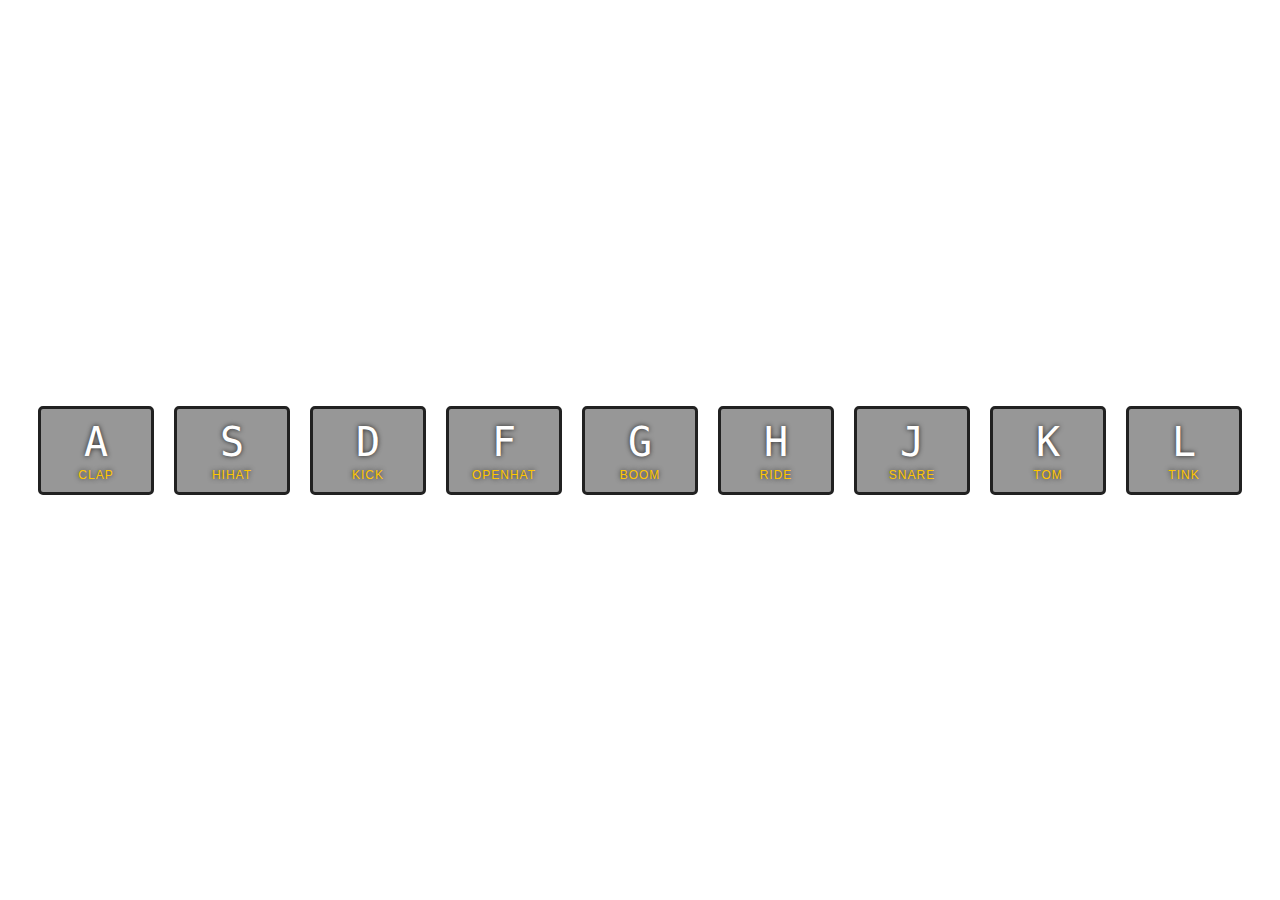
<file: 01 - JavaScript Drum Kit/index.html>
<!DOCTYPE html>
<html lang="en">

<head>
    <meta charset="UTF-8">
    <meta name="viewport" content="width=device-width, initial-scale=1.0">
    <title>JavaScript Drum Kit</title>
    <link rel="stylesheet" href="style.css">
    <link rel="icon" href="https://fav.farm/🔥" />
</head>

<body>
    <div class="keys"></div>
    <script>
        let keyData = [
            {
                kbd: 'A',
                sound: 'clap',
                audio: 'sounds/clap.wav',
                keyCode: 65
            },
            {
                kbd: 'S',
                sound: 'hihat',
                audio: 'sounds/hihat.wav',
                keyCode: 83
            },
            {
                kbd: 'D',
                sound: 'kick',
                audio: 'sounds/kick.wav',
                keyCode: 68
            },
            {
                kbd: 'F',
                sound: 'openhat',
                audio: 'sounds/openhat.wav',
                keyCode: 70
            },
            {
                kbd: 'G',
                sound: 'boom',
                audio: 'sounds/boom.wav',
                keyCode: 71
            },
            {
                kbd: 'H',
                sound: 'ride',
                audio: 'sounds/ride.wav',
                keyCode: 72
            },
            {
                kbd: 'J',
                sound: 'snare',
                audio: 'sounds/snare.wav',
                keyCode: 74
            },
            {
                kbd: 'K',
                sound: 'tom',
                audio: 'sounds/tom.wav',
                keyCode: 75
            },
            {
                kbd: 'L',
                sound: 'tink',
                audio: 'sounds/tink.wav',
                keyCode: 76
            }
        ]

        const keys = document.querySelector('.keys');

        function init() {
            let str = '';
            keyData.forEach((item) => {
                let content = `<div data-key=${item.keyCode} class="key">
                    <kbd>${item.kbd}</kbd>
                    <span class="sound">${item.sound}</span>
                    <audio data-key=${item.keyCode} src="./${item.audio}"></audio>
                    </div>`
                str += content;
            })
            keys.innerHTML = str;
        }
        init();

        // keydown 時播放聲音 & 添加 CSS
        function playSound(e) {
            console.log(e);
            const audio = document.querySelector(`audio[data-key="${event.keyCode}"]`)
            console.log(audio);
            const keyEle = document.querySelector(`div[data-key="${event.keyCode}"]`);
            console.log(keyEle);
            if (!audio) return;

            keyEle.classList.add('playing');
            audio.currentTime = 0;
            audio.play();
        }

        // 移除 CSS 
        function removeTransition(e) {
            console.log(e);
            if (e.propertyName != 'transform') return;
            console.log(e.target);
            e.target.classList.remove('playing');
        }

        const keyEles = document.querySelectorAll('.key');
        keyEles.forEach(keyEle => keyEle.addEventListener('transitionend', removeTransition));
        window.addEventListener('keydown', playSound);
    </script>
</body>

</html>
</file>
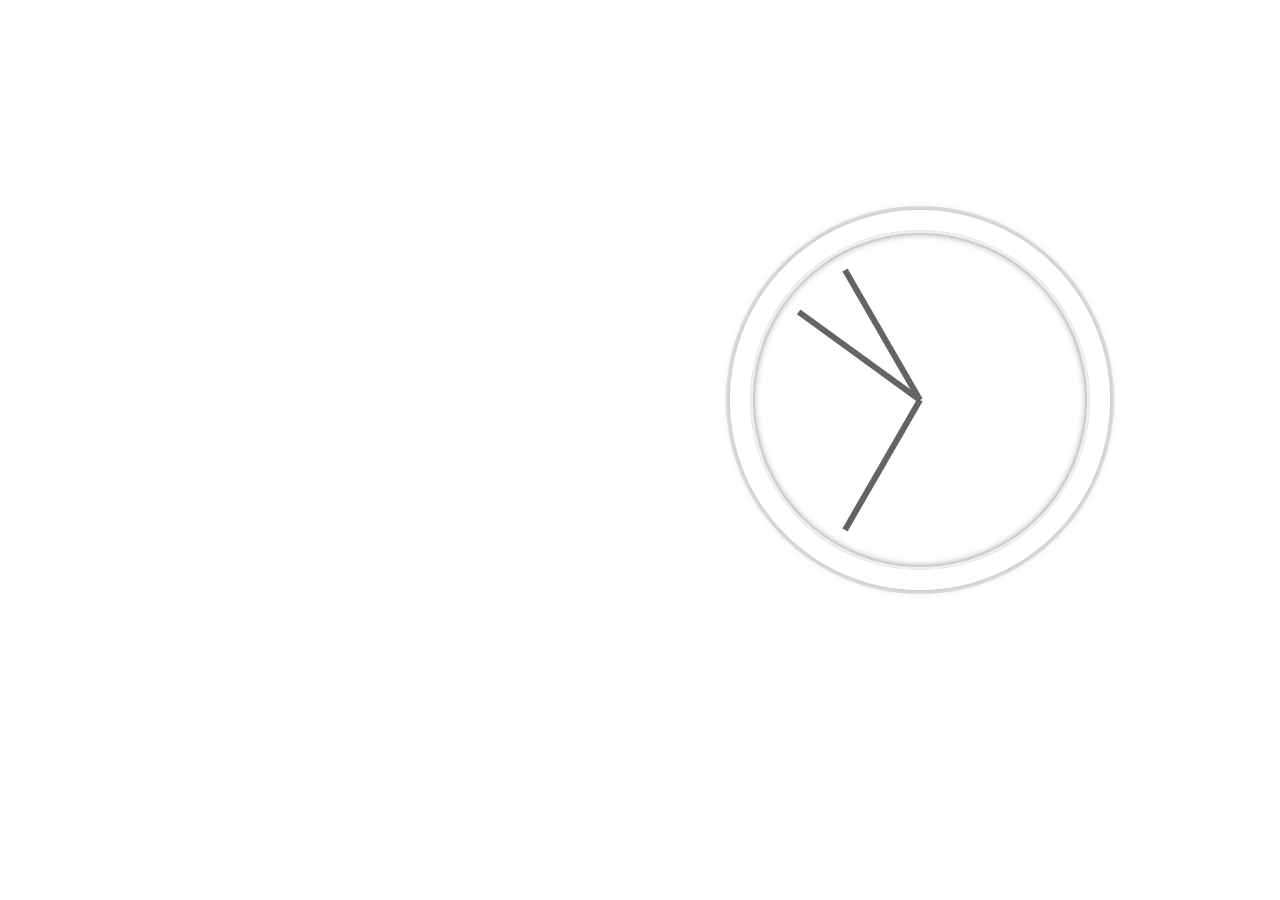
<file: 02 - JS and CSS Clock/index.html>
<!DOCTYPE html>
<html lang="en">

<head>
    <meta charset="UTF-8">
    <meta name="viewport" content="width=device-width, initial-scale=1.0">
    <title>JS + CSS Clock</title>
    <link rel="icon" href="https://fav.farm/🔥" />
    <link rel="stylesheet" href="style.css">
</head>

<body>
    <div class="clock">
        <div class="clock-face">
            <div class="hand hour-hand"></div>
            <div class="hand min-hand"></div>
            <div class="hand second-hand"></div>
        </div>
    </div>

    <script>
        const hourHand = document.querySelector('.hour-hand')
        const minHand = document.querySelector('.min-hand')
        const secondHand = document.querySelector('.second-hand')

        function setDateTime() {
            // 取得現在時間
            const now = new Date();
            console.log(now);

            const seconds = now.getSeconds();
            const mins = now.getMinutes();
            const hours = now.getHours();
            console.log(hours, mins, seconds);

            // 換算現在時間的時鐘角度
            const secondDegrees = ((360 / 60) * seconds) + 90;
            const minDegrees = ((360 / 60) * mins) + 90;
            const hourDegrees = ((360 / 12) * hours) + 90;

            // 調整時間角度
            secondHand.style.transform = `rotate(${secondDegrees}deg)`
            minHand.style.transform = `rotate(${minDegrees}deg)`
            hourHand.style.transform = `rotate(${hourDegrees}deg)`
        }

        setInterval(setDateTime, 1000);
        setDateTime();
    </script>
</body>

</html>

</html>
</file>
<file: 01 - JavaScript Drum Kit/style.css>
html {
  font-size: 10px;
  background: url('https://images.unsplash.com/photo-1524230659092-07f99a75c013?q=80&w=2940&auto=format&fit=crop&ixlib=rb-4.0.3&ixid=M3wxMjA3fDB8MHxwaG90by1wYWdlfHx8fGVufDB8fHx8fA%3D%3D') center center;
  background-size: cover;
}

body,html {
  margin: 0;
  padding: 0;
  font-family: sans-serif;
}

.keys {
  display: flex;
  flex: 1;
  min-height: 100vh;
  align-items: center;
  justify-content: center;
}

.key {
  border: .3rem solid rgb(33, 33, 33);
  border-radius: .5rem;
  margin: 1rem;
  font-size: 1.5rem;
  padding: 1rem .5rem;
  transition: all .07s ease;
  width: 10rem;
  text-align: center;
  color: white;
  background: rgba(89, 89, 89, 0.625);
  text-shadow: 0 0 .5rem rgb(33, 33, 33);
}

.playing {
  transform: scale(1.1);
  border-color: #ffc600;
  box-shadow: 0 0 1rem #ffc600;
}

kbd {
  display: block;
  font-size: 4rem;
}

.sound {
  font-size: 1.2rem;
  text-transform: uppercase;
  letter-spacing: .1rem;
  color: #ffc600;
}
</file>
<file: 02 - JS and CSS Clock/style.css>
html {
    background: url('https://images.unsplash.com/photo-1487700160041-babef9c3cb55?q=80&w=2352&auto=format&fit=crop&ixlib=rb-4.0.3&ixid=M3wxMjA3fDB8MHxwaG90by1wYWdlfHx8fGVufDB8fHx8fA%3D%3D') center;
    background-size: cover;
    font-family: 'helvetica neue';
    text-align: center;
    font-size: 10px;
}

body {
    margin: 0;
    font-size: 2rem;
    display: flex;
    flex: 1;
    min-height: 100vh;
    align-items: center;
}

.clock {
    width: 30rem;
    height: 30rem;
    border: 20px solid white;
    border-radius: 50%;
    margin: 50px auto;
    position: relative;
    left: 280px;
    bottom: 50px;
    padding: 2rem;
    box-shadow:
        0 0 0 4px rgba(0, 0, 0, 0.1),
        inset 0 0 0 3px #EFEFEF,
        inset 0 0 10px black,
        0 0 10px rgba(0, 0, 0, 0.2);
}

.clock-face {
    position: relative;
    width: 100%;
    height: 100%;
    transform: translateY(-3px);
    /* account for the height of the clock hands */
}

.hand {
    width: 50%;
    height: 6px;
    background: rgb(100, 100, 100);
    position: absolute;
    top: 50%;
    transform-origin: 100%; 
    /* transform-origin 預設是 x,y軸(50%, 50%) */
    transform: rotate(90deg);
    transition: all 0.3s;
    transition-timing-function: cubic-bezier(0, 2.04, 0.58, 1);
}
</file>
